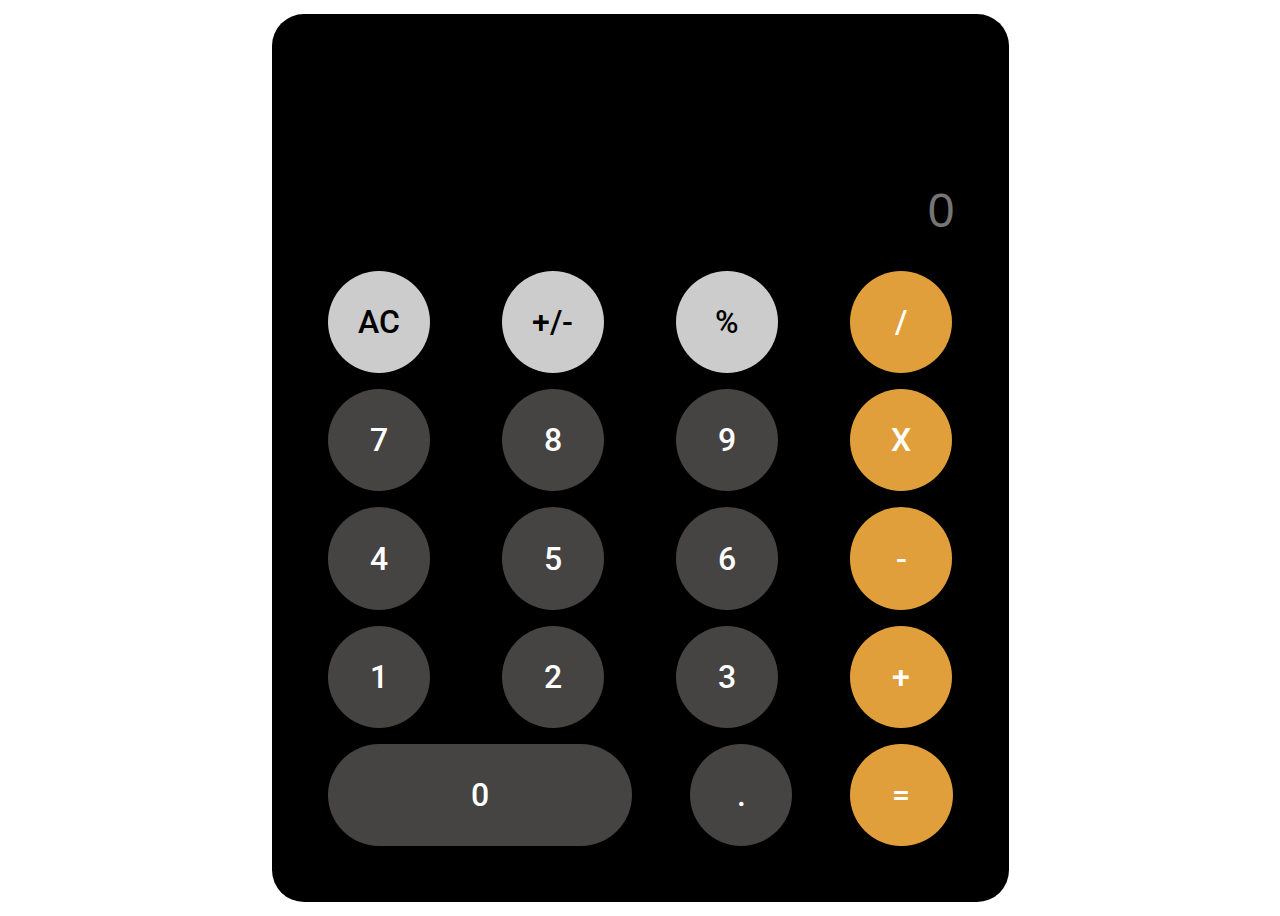
<file: index.html>
<!DOCTYPE html>
<html>

<head>
    <title>ios calculator</title>
    <meta name="viewport" content="width=device-width, initial-scale=1.0">
    <link rel="stylesheet" href="ios.css">
    <link rel="preconnect" href="https://fonts.googleapis.com">
    <link rel="preconnect" href="https://fonts.gstatic.com" crossorigin>
    <link href="https://fonts.googleapis.com/css2?family=Montserrat:ital,wght@0,100..900;1,100..900&family=Roboto:ital,wght@0,100;0,300;0,400;0,500;0,700;0,900;1,100;1,300;1,400;1,500;1,700;1,900&display=swap" rel="stylesheet">
</head>

<body>
    <div class="main">

            <input  readonly placeholder="0">




        <div class="inputDiv">
            <div class="first">
                <div class="number2" onclick="cle()">AC</div>
                <div class="number2" onclick="disp('-')">+/-</div>
                <div class="number2" onclick="number66()">%</div>
                <div class="number3" onclick="disp('/')">/</div>
            </div>

            <div class="first">
                <div onclick="disp('7')">7</div>
                <div onclick="disp('8')">8</div>
                <div onclick="disp('9')">9</div>
                <div class="number3" onclick="disp('*')">X</div>
            </div>

            <div class="first">
                <div onclick="disp('4')">4</div>
                <div onclick="disp('5')">5</div>
                <div onclick="disp('6')">6</div>
                <div class="number3" onclick="disp('-')">-</div>
            </div>

            <div class="first">
                <div onclick="disp('1')">1</div>
                <div onclick="disp('2')">2</div>
                <div onclick="disp('3')">3</div>
                <div class="number3" onclick="disp('+')">+</div>
            </div>

            <div class="first">
                <div class="number0" onclick="disp('0')">0</div>
                <div onclick="disp('.')">.</div>
                <div class="number3" onclick="equal()">=</div>

            </div>

        </div>



    </div>

    <script>

        let display = document.querySelector('.main input');
        let number6 = document.querySelector('.number6');

        function disp(input) {
            console.log(input)
            display.value += input;



        }
        function equal() {


            try {
                display.value = eval(display.value)


            } catch (error) {

                display.value = 'syntax error'

            }
        }
        function cle() {
            display.value = '';
        }

        function number66() {
            display.value = display.value / 100


        }


    </script>


</body>


</html>
</file>
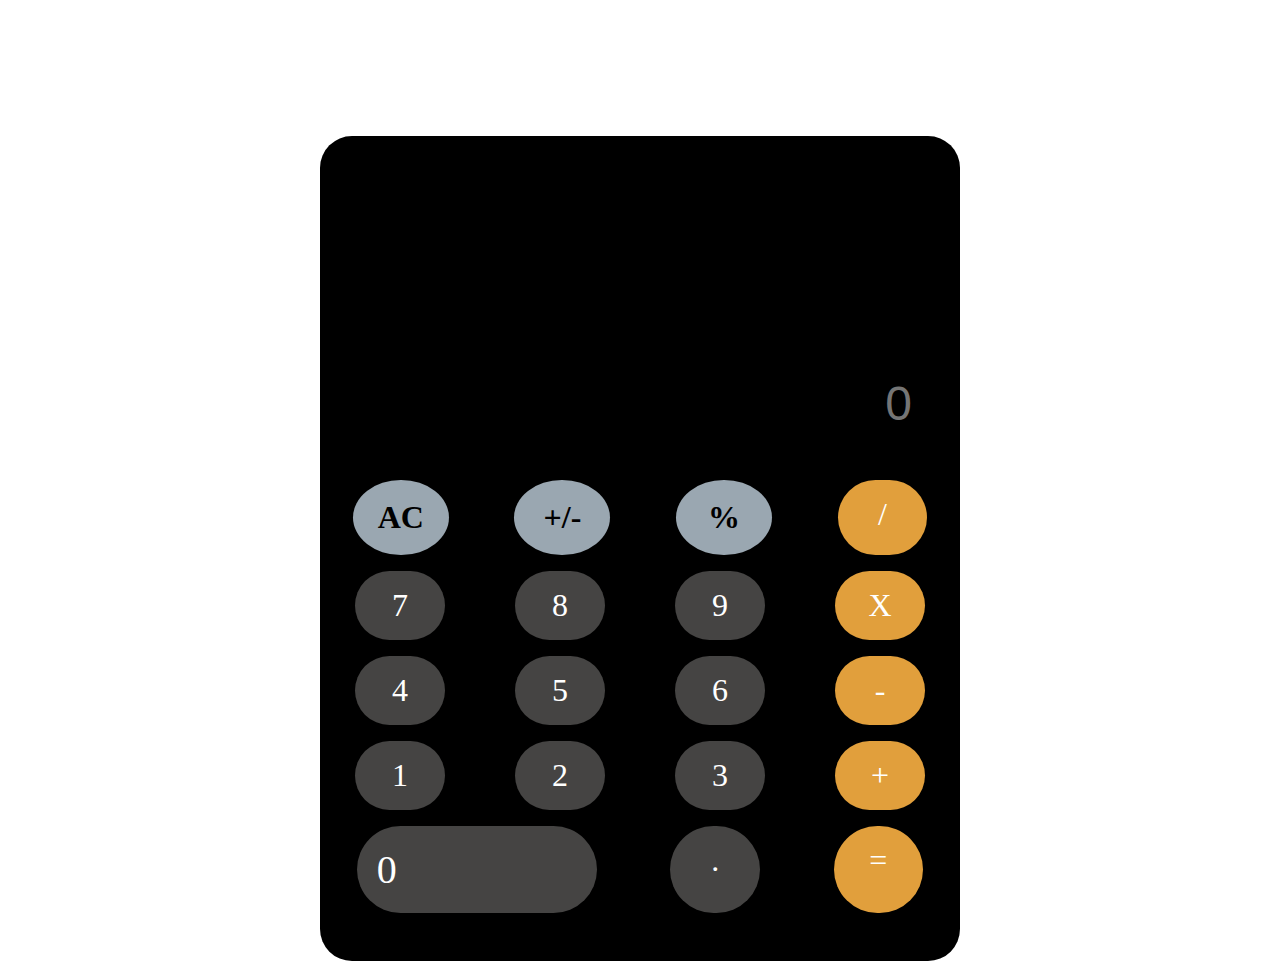
<file: calllll.html>
<!DOCTYPE html>
<html>
    <head>
        <title>ios calculator</title>
        <style>

            

body{
    display: grid;
    justify-content: center;
    padding-top: 8em;
}
.main{
    background-color: black;
    display: grid;
    width: 40em;
    border-style: none;
    border-radius: 2em;
    

}


.inputElement{
    direction: rtl;
    padding-top: 5em;
    color: white;
    padding-left: 2em;
    padding-right: 1em;
    border-style: none;
    margin: 0;
    box-sizing: border-box;
    width: 100%;
    background-color: black;
    font-size: 3em;
    border-bottom-style:none ;
    outline: none;
    border-radius: 2em;
}


.inputDiv{
    display: grid;
    row-gap: 1em;
    width: 100%;
    margin: 0;
    padding-top: 3em;
    padding-bottom: 3em;
    

}
.number0{

    padding: 0.5em;
    padding-right: 5em;
    background-color: rgb(69, 68, 67);
    border-radius: 2.5em;
    font-size: 2.5em;
    display: flex;
    justify-content: center;
}
.number0:active{
    background-color: rgb(226, 219, 219);
    opacity: 0.2;
    transition: opacity 0.8s;
}
.number2:active{
    background-color: rgb(226, 219, 219);
    opacity: 0.2;
    transition: opacity 0.8s;
}
.number:active{
    background-color: rgb(226, 219, 219);
    opacity: 0.2;
    transition: opacity 380s;
}
.number3:active{
    background-color: rgb(226, 219, 219);
    opacity: 0.1;
    transition: opacity 9s;
}

.first{
    display: flex;
    color: white;
    justify-content: space-around;
    row-gap: 1em;
}
.number2{
    background-color: rgb(154, 167, 177);
    color: black;
    font-weight: bold;
    
    padding: 0.6em;
    width: 1.8em;
    border-radius: 50%;
    font-size: 2em;
    display: flex;
    justify-content: center;
    cursor: pointer;
}
.number6{
    background-color: rgb(154, 167, 177);
    color: black;
    font-weight: bold;
    
    padding: 0.6em;
    width: 1.8em;
    border-radius: 50%;
    font-size: 2em;
    display: flex;
    justify-content: center;
    cursor: pointer;
}
.number3{
    padding: 0.5em;
    width: 1.8em;
    background-color: rgb(225, 159, 60);
    border-radius: 2.5em;
    font-size: 2em;
    display: flex;
    justify-content: center;
    cursor: pointer;

}
.number{
    padding: 0.5em;
    width: 1.8em;
    background-color: rgb(69, 68, 67);
    border-radius: 2.5em;
    font-size: 2em;
    display: flex;
    justify-content: center;
    cursor: pointer;
}

        </style>
    </head>

    <body>
        <div class="main">
            <div class="inpute" >
                <input class="inputElement" readonly placeholder="0">

            </div>


            <div class="inputDiv">
                <div class="first">
                    <div class="number2" onclick="cle()">AC</div>
                    <div class="number2" onclick="disp('-')">+/-</div>
                    <div class="number6" onclick="number66()">%</div>
                    <div class="number3" onclick="disp('/')">/</div>
                </div>

                <div class="first">
                    <div class="number" onclick="disp('7')">7</div>
                    <div class="number" onclick="disp('8')">8</div>
                    <div class="number" onclick="disp('9')">9</div>
                    <div class="number3" onclick="disp('*')">X</div>
                </div>

                <div class="first">
                    <div class="number" onclick="disp('4')">4</div>
                    <div class="number" onclick="disp('5')">5</div>
                    <div class="number" onclick="disp('6')">6</div>
                    <div class="number3" onclick="disp('-')">-</div>
                </div>

                <div class="first">
                    <div class="number" onclick="disp('1')">1</div>
                    <div class="number" onclick="disp('2')">2</div>
                    <div class="number" onclick="disp('3')">3</div>
                    <div class="number3" onclick="disp('+')">+</div>
                </div>

                <div class="first">
                    <div class="number0" onclick="disp('0')">0</div>
                    <div class="number" onclick="disp('.')">.</div>
                    <div class="number3" onclick="equal()">=</div>
                    
                </div>

            </div>



        </div>

        <script>

            let display = document.querySelector('.inputElement');
            let number6 =document.querySelector('.number6');

            function disp(input){
                display.value +=input;


            }
            function equal(){
                

                try{
                     display.value =eval(display.value)
                    

                }catch(error){

                    display.value ='syntax error'

                }
            }
            function cle(){
                display.value ='';
            }

            function number66(){
                display.value =display.value/100

               
            }


        </script>      


    </body>


</html>
</file>
<file: ios.css>
body {
    display: flex;
    justify-content: center;
    align-items: center;
    height:  100svh;
    font-family: "Roboto", sans-serif;
    font-weight: 500;
    font-style: normal;
}

.main {
    background-color: black;
    border-radius: 2rem;
    padding: 3.5rem;
}



.main input {
    /* background-color: #fff; */
    color: white;
    margin: 7rem 0 2rem 0;
    text-align: right;
    width: 100%;
    background-color: transparent;
    border: none;
    font-size: 3rem;
    outline: none;
}


.inputDiv {
    display: flex;
    flex-direction: column;
    gap: 1rem;
}

.first .number0 {
    width: 40%;
    border-radius: 5rem;
}

.first div:active {
    background-color: rgb(226, 219, 219);
    opacity: 0.2;
    transition: opacity 0.1;
}


.first {
    display: flex;
    align-items: center;
    justify-content: space-between;
    color: #fff;
}

.first div {
    padding: 1.7rem;
    background-color: rgb(69, 68, 67);
    border-radius: 50%;
    font-size: 2rem;
    height: 3rem;
    width: 3rem;
    cursor: pointer;
    display: flex;
    align-items: center;
    justify-content: center;
}

.first .number2 {
    background-color: #ccc;
    color: black;
}


.first .number3 {
    background-color: rgb(225, 159, 60);
}



@media  (max-width: 600px) {

    body{
        background-color: #000;
        overflow: hidden;
    }

    .main {
        padding: 1rem;
        background-color: transparent;
    }

    .first div {
        padding: .9rem;
        height: 2.5rem;
        width: 2.5rem;
        
    }

    .inputDiv{
        gap: 1rem;
        
        
        
        
    

    
    }

    
  }
</file>
